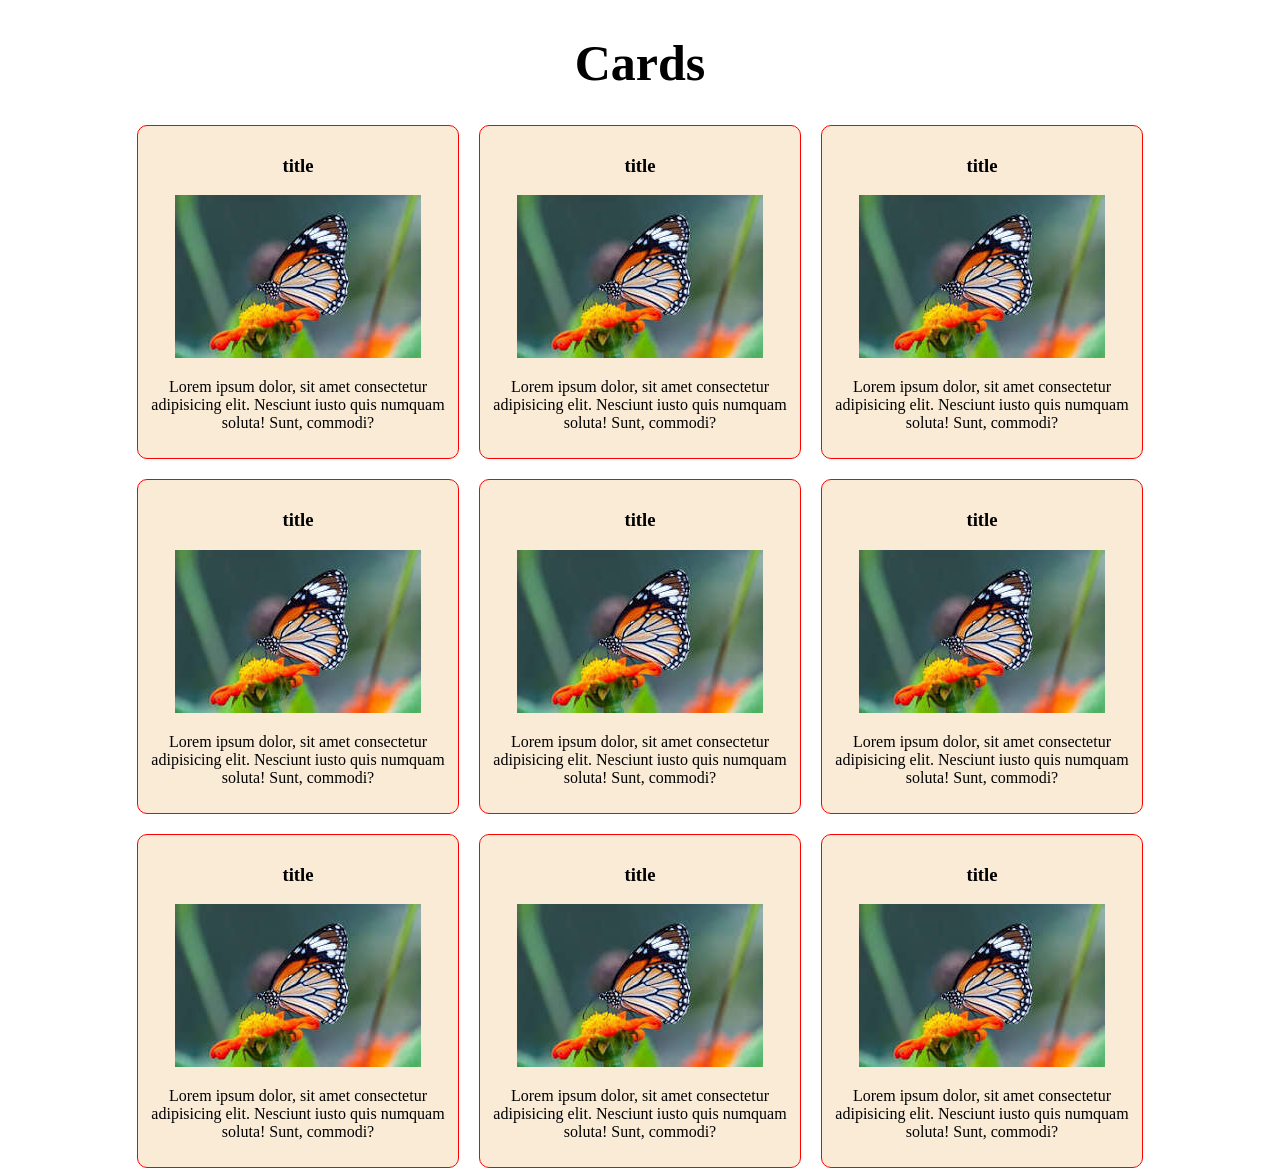
<file: html/flex.html>
<!doctype html>
<html lang="en">
  <head>
    <meta charset="UTF-8" />
    <meta name="viewport" content="width=device-width, initial-scale=1.0" />
    <title>Flex</title>
    <link rel="stylesheet" href="../CSS/style.css" />
  </head>
  <body>
    <h1>Cards</h1>
    <div class="cards-container">
      <!-- container for all cards -->
      <div class="card">
        <h3>title</h3>
        <img src="../public//download.jpg" alt="" />
        <p>
          Lorem ipsum dolor, sit amet consectetur adipisicing elit. Nesciunt
          iusto quis numquam soluta! Sunt, commodi?
        </p>
      </div>

      <div class="card">
        <h3>title</h3>
        <img src="../public//download.jpg" alt="" />
        <p>
          Lorem ipsum dolor, sit amet consectetur adipisicing elit. Nesciunt
          iusto quis numquam soluta! Sunt, commodi?
        </p>
      </div>

      <div class="card">
        <h3>title</h3>
        <img src="../public//download.jpg" alt="" />
        <p>
          Lorem ipsum dolor, sit amet consectetur adipisicing elit. Nesciunt
          iusto quis numquam soluta! Sunt, commodi?
        </p>
      </div>

      <div class="card">
        <h3>title</h3>
        <img src="../public//download.jpg" alt="" />
        <p>
          Lorem ipsum dolor, sit amet consectetur adipisicing elit. Nesciunt
          iusto quis numquam soluta! Sunt, commodi?
        </p>
      </div>
      <div class="card">
        <h3>title</h3>
        <img src="../public//download.jpg" alt="" />
        <p>
          Lorem ipsum dolor, sit amet consectetur adipisicing elit. Nesciunt
          iusto quis numquam soluta! Sunt, commodi?
        </p>
      </div>
      <div class="card">
        <h3>title</h3>
        <img src="../public//download.jpg" alt="" />
        <p>
          Lorem ipsum dolor, sit amet consectetur adipisicing elit. Nesciunt
          iusto quis numquam soluta! Sunt, commodi?
        </p>
      </div>
      <div class="card">
        <h3>title</h3>
        <img src="../public//download.jpg" alt="" />
        <p>
          Lorem ipsum dolor, sit amet consectetur adipisicing elit. Nesciunt
          iusto quis numquam soluta! Sunt, commodi?
        </p>
      </div>
      <div class="card">
        <h3>title</h3>
        <img src="../public//download.jpg" alt="" />
        <p>
          Lorem ipsum dolor, sit amet consectetur adipisicing elit. Nesciunt
          iusto quis numquam soluta! Sunt, commodi?
        </p>
      </div>
      <div class="card">
        <h3>title</h3>
        <img src="../public//download.jpg" alt="" />
        <p>
          Lorem ipsum dolor, sit amet consectetur adipisicing elit. Nesciunt
          iusto quis numquam soluta! Sunt, commodi?
        </p>
      </div>
    </div>
  </body>
</html>
</file>
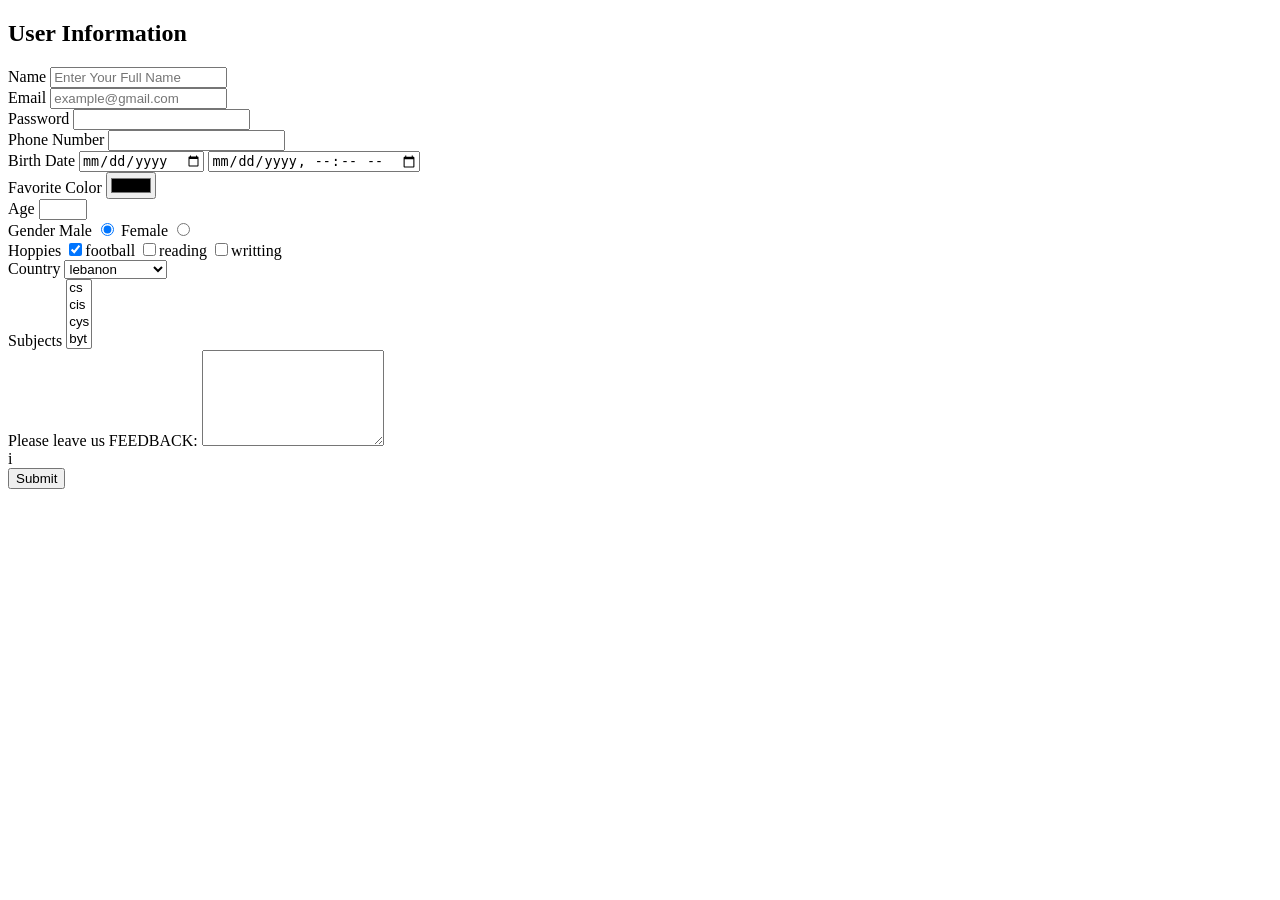
<file: html/form.html>
<!doctype html>
<html lang="en">
  <head>
    <meta charset="UTF-8" />
    <meta name="viewport" content="width=device-width, initial-scale=1.0" />
    <title>Form</title>
  </head>
  <body>
    <div>
      <form>
        <h2>User Information</h2>
        <div>
          <label for="userName">Name</label>
          <input
            type="text"
            name="userName"
            id="userName"
            required
            placeholder="Enter Your Full Name"
            minlength="3"
            maxlength="20"
          />
        </div>

        <div>
          <label for="email">Email</label>
          <input
            type="email"
            name="email"
            id="email"
            required
            placeholder="example@gmail.com"
          />
        </div>
        <div>
          <label for="password">Password</label>
          <input
            type="password"
            name="password"
            id="password"
            required
            minlength="8"
            maxlength="150"
          />
        </div>
        <div>
          <label for="phoneNumber">Phone Number</label>
          <input type="tel" name="phoneNumber" id="phoneNumber" />
        </div>
        <div>
          <label for="">Birth Date</label>
          <input type="date" name="" id="" />
          <input type="datetime-local" name="" id="" />
        </div>
        <div>
          <label for="color">Favorite Color</label>
          <input type="color" name="color" id="color" />
        </div>
        <div>
          <label for="age">Age</label>
          <input type="number" name="age" id="age" required min="15" max="50" />
        </div>

        <div>
          <span>Gender</span>

          <label for="male">Male</label>
          <input type="radio" name="gender" id="male" value="male" checked />

          <label for="female">Female</label>
          <input type="radio" name="gender" id="female" value="female" />
        </div>

        <div>
          <label for="hoppy">Hoppies</label>
          <input
            type="checkbox"
            name=""
            id=""
            value="football"
            checked
          />football
          <input type="checkbox" name="" id="" value="reading" />reading
          <input type="checkbox" name="" id="" value="writting" />writting
        </div>

        <div>
          <label for="">Country</label>
          <select name="" id="">
            <option value="jo">jordan</option>
            <option value="eg">egypt</option>
            <option value="lbn" selected>lebanon</option>
            <option value="ksa">saudei arabia</option>
          </select>
        </div>
        <div>
          <label for="">Subjects</label>
          <select multiple name="" id="">
            <option value="">cs</option>
            <option value="">cis</option>
            <option value="">cys</option>
            <option value="">byt</option>
          </select>
        </div>

        <div>
          <label for="">Please leave us FEEDBACK:</label>
          <textarea name="" id="" rows="6"></textarea>
        </div>

        <div>i</div>
        <button type="submit">Submit</button>
      </form>
    </div>
  </body>
</html>
</file>
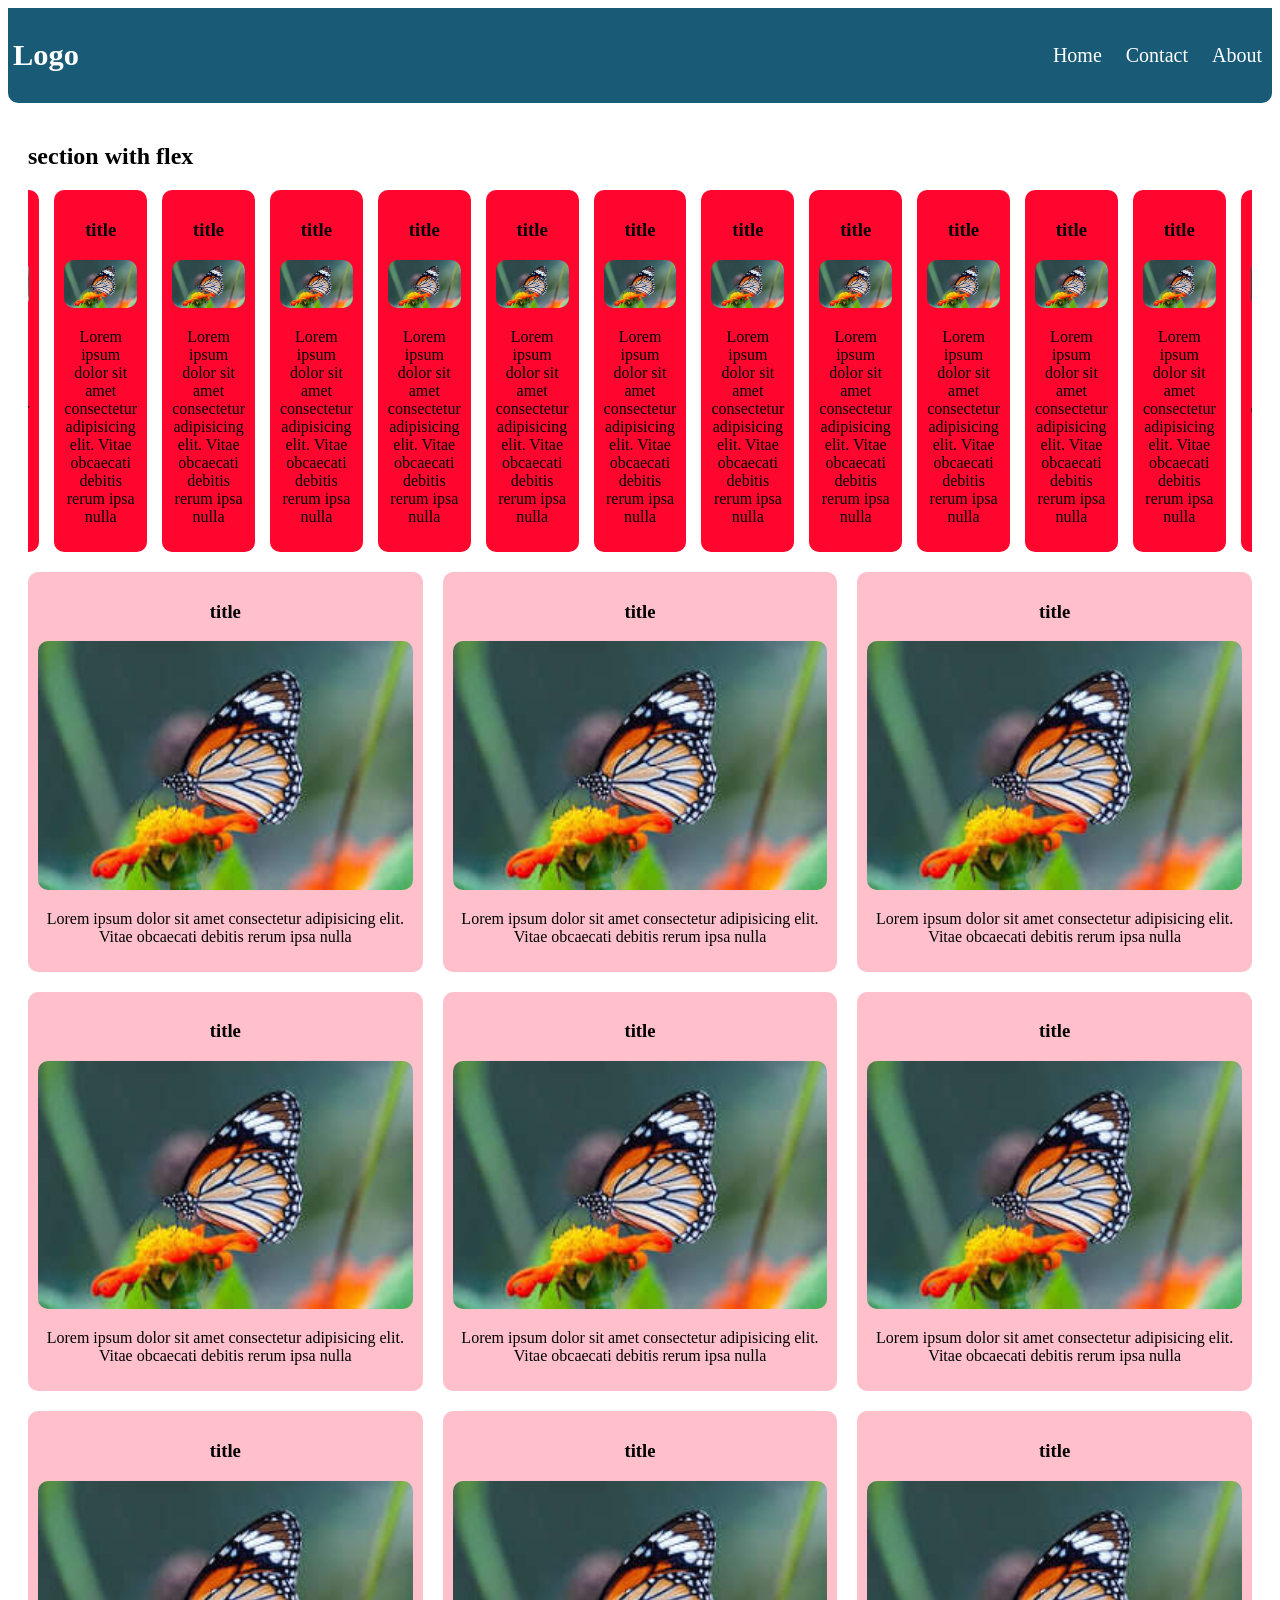
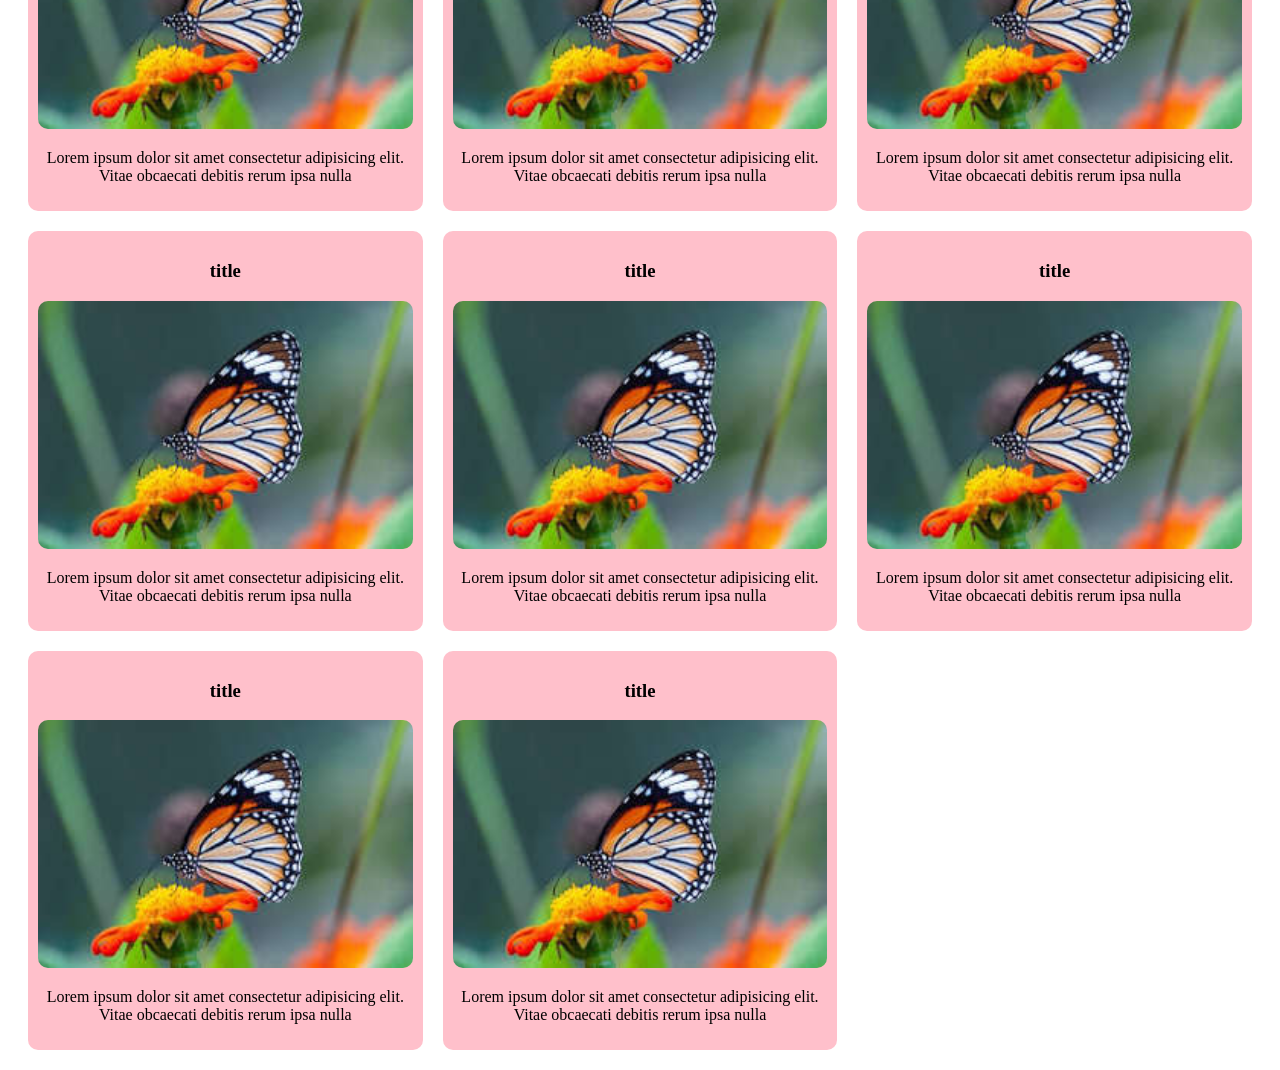
<file: html/grid.html>
<!doctype html>
<html lang="en">
  <head>
    <meta charset="UTF-8" />
    <meta name="viewport" content="width=device-width, initial-scale=1.0" />
    <title>Grid</title>
    <link rel="stylesheet" href="../CSS/grid.css" />
  </head>
  <body>
    <header>
      <nav class="nav">
        <h2>Logo</h2>
        <div class="nav-links">
          <a href="">Home</a>
          <a href="">Contact</a>
          <a href="">About</a>
        </div>
      </nav>
    </header>
    <div class="container">
      <h2>section with flex</h2>
      <div class="section-flex">
        <div class="card-flex">
          <h3 class="card-title">title</h3>
          <img class="card-media" src="../public/download.jpg" alt="" />
          <p class="card-conetnt">
            Lorem ipsum dolor sit amet consectetur adipisicing elit. Vitae
            obcaecati debitis rerum ipsa nulla
          </p>
        </div>

        <div class="card-flex">
          <h3 class="card-title">title</h3>
          <img class="card-media" src="../public/download.jpg" alt="" />
          <p class="card-conetnt">
            Lorem ipsum dolor sit amet consectetur adipisicing elit. Vitae
            obcaecati debitis rerum ipsa nulla
          </p>
        </div>

        <div class="card-flex">
          <h3 class="card-title">title</h3>
          <img class="card-media" src="../public/download.jpg" alt="" />
          <p class="card-conetnt">
            Lorem ipsum dolor sit amet consectetur adipisicing elit. Vitae
            obcaecati debitis rerum ipsa nulla
          </p>
        </div>

        <div class="card-flex">
          <h3 class="card-title">title</h3>
          <img class="card-media" src="../public/download.jpg" alt="" />
          <p class="card-conetnt">
            Lorem ipsum dolor sit amet consectetur adipisicing elit. Vitae
            obcaecati debitis rerum ipsa nulla
          </p>
        </div>

        <div class="card-flex">
          <h3 class="card-title">title</h3>
          <img class="card-media" src="../public/download.jpg" alt="" />
          <p class="card-conetnt">
            Lorem ipsum dolor sit amet consectetur adipisicing elit. Vitae
            obcaecati debitis rerum ipsa nulla
          </p>
        </div>

        <div class="card-flex">
          <h3 class="card-title">title</h3>
          <img class="card-media" src="../public/download.jpg" alt="" />
          <p class="card-conetnt">
            Lorem ipsum dolor sit amet consectetur adipisicing elit. Vitae
            obcaecati debitis rerum ipsa nulla
          </p>
        </div>
        <div class="card-flex">
          <h3 class="card-title">title</h3>
          <img class="card-media" src="../public/download.jpg" alt="" />
          <p class="card-conetnt">
            Lorem ipsum dolor sit amet consectetur adipisicing elit. Vitae
            obcaecati debitis rerum ipsa nulla
          </p>
        </div>
        <div class="card-flex">
          <h3 class="card-title">title</h3>
          <img class="card-media" src="../public/download.jpg" alt="" />
          <p class="card-conetnt">
            Lorem ipsum dolor sit amet consectetur adipisicing elit. Vitae
            obcaecati debitis rerum ipsa nulla
          </p>
        </div>
        <div class="card-flex">
          <h3 class="card-title">title</h3>
          <img class="card-media" src="../public/download.jpg" alt="" />
          <p class="card-conetnt">
            Lorem ipsum dolor sit amet consectetur adipisicing elit. Vitae
            obcaecati debitis rerum ipsa nulla
          </p>
        </div>
        <div class="card-flex">
          <h3 class="card-title">title</h3>
          <img class="card-media" src="../public/download.jpg" alt="" />
          <p class="card-conetnt">
            Lorem ipsum dolor sit amet consectetur adipisicing elit. Vitae
            obcaecati debitis rerum ipsa nulla
          </p>
        </div>
        <div class="card-flex">
          <h3 class="card-title">title</h3>
          <img class="card-media" src="../public/download.jpg" alt="" />
          <p class="card-conetnt">
            Lorem ipsum dolor sit amet consectetur adipisicing elit. Vitae
            obcaecati debitis rerum ipsa nulla
          </p>
        </div>
        <div class="card-flex">
          <h3 class="card-title">title</h3>
          <img class="card-media" src="../public/download.jpg" alt="" />
          <p class="card-conetnt">
            Lorem ipsum dolor sit amet consectetur adipisicing elit. Vitae
            obcaecati debitis rerum ipsa nulla
          </p>
        </div>
        <div class="card-flex">
          <h3 class="card-title">title</h3>
          <img class="card-media" src="../public/download.jpg" alt="" />
          <p class="card-conetnt">
            Lorem ipsum dolor sit amet consectetur adipisicing elit. Vitae
            obcaecati debitis rerum ipsa nulla
          </p>
        </div>
      </div>

      <div class="section-grid">
        <div class="card-grid">
          <h3 class="card-title">title</h3>
          <img class="card-media" src="../public/download.jpg" alt="" />
          <p class="card-conetnt">
            Lorem ipsum dolor sit amet consectetur adipisicing elit. Vitae
            obcaecati debitis rerum ipsa nulla
          </p>
        </div>
        <div class="card-grid">
          <h3 class="card-title">title</h3>
          <img class="card-media" src="../public/download.jpg" alt="" />
          <p class="card-conetnt">
            Lorem ipsum dolor sit amet consectetur adipisicing elit. Vitae
            obcaecati debitis rerum ipsa nulla
          </p>
        </div>
        <div class="card-grid">
          <h3 class="card-title">title</h3>
          <img class="card-media" src="../public/download.jpg" alt="" />
          <p class="card-conetnt">
            Lorem ipsum dolor sit amet consectetur adipisicing elit. Vitae
            obcaecati debitis rerum ipsa nulla
          </p>
        </div>
        <div class="card-grid">
          <h3 class="card-title">title</h3>
          <img class="card-media" src="../public/download.jpg" alt="" />
          <p class="card-conetnt">
            Lorem ipsum dolor sit amet consectetur adipisicing elit. Vitae
            obcaecati debitis rerum ipsa nulla
          </p>
        </div>
        <div class="card-grid">
          <h3 class="card-title">title</h3>
          <img class="card-media" src="../public/download.jpg" alt="" />
          <p class="card-conetnt">
            Lorem ipsum dolor sit amet consectetur adipisicing elit. Vitae
            obcaecati debitis rerum ipsa nulla
          </p>
        </div>
        <div class="card-grid">
          <h3 class="card-title">title</h3>
          <img class="card-media" src="../public/download.jpg" alt="" />
          <p class="card-conetnt">
            Lorem ipsum dolor sit amet consectetur adipisicing elit. Vitae
            obcaecati debitis rerum ipsa nulla
          </p>
        </div>
        <div class="card-grid">
          <h3 class="card-title">title</h3>
          <img class="card-media" src="../public/download.jpg" alt="" />
          <p class="card-conetnt">
            Lorem ipsum dolor sit amet consectetur adipisicing elit. Vitae
            obcaecati debitis rerum ipsa nulla
          </p>
        </div>
        <div class="card-grid">
          <h3 class="card-title">title</h3>
          <img class="card-media" src="../public/download.jpg" alt="" />
          <p class="card-conetnt">
            Lorem ipsum dolor sit amet consectetur adipisicing elit. Vitae
            obcaecati debitis rerum ipsa nulla
          </p>
        </div>
        <div class="card-grid">
          <h3 class="card-title">title</h3>
          <img class="card-media" src="../public/download.jpg" alt="" />
          <p class="card-conetnt">
            Lorem ipsum dolor sit amet consectetur adipisicing elit. Vitae
            obcaecati debitis rerum ipsa nulla
          </p>
        </div>
        <div class="card-grid">
          <h3 class="card-title">title</h3>
          <img class="card-media" src="../public/download.jpg" alt="" />
          <p class="card-conetnt">
            Lorem ipsum dolor sit amet consectetur adipisicing elit. Vitae
            obcaecati debitis rerum ipsa nulla
          </p>
        </div>
        <div class="card-grid">
          <h3 class="card-title">title</h3>
          <img class="card-media" src="../public/download.jpg" alt="" />
          <p class="card-conetnt">
            Lorem ipsum dolor sit amet consectetur adipisicing elit. Vitae
            obcaecati debitis rerum ipsa nulla
          </p>
        </div>
        <div class="card-grid">
          <h3 class="card-title">title</h3>
          <img class="card-media" src="../public/download.jpg" alt="" />
          <p class="card-conetnt">
            Lorem ipsum dolor sit amet consectetur adipisicing elit. Vitae
            obcaecati debitis rerum ipsa nulla
          </p>
        </div>
        <div class="card-grid">
          <h3 class="card-title">title</h3>
          <img class="card-media" src="../public/download.jpg" alt="" />
          <p class="card-conetnt">
            Lorem ipsum dolor sit amet consectetur adipisicing elit. Vitae
            obcaecati debitis rerum ipsa nulla
          </p>
        </div>
        <div class="card-grid">
          <h3 class="card-title">title</h3>
          <img class="card-media" src="../public/download.jpg" alt="" />
          <p class="card-conetnt">
            Lorem ipsum dolor sit amet consectetur adipisicing elit. Vitae
            obcaecati debitis rerum ipsa nulla
          </p>
        </div>
      </div>
    </div>
  </body>
</html>
</file>
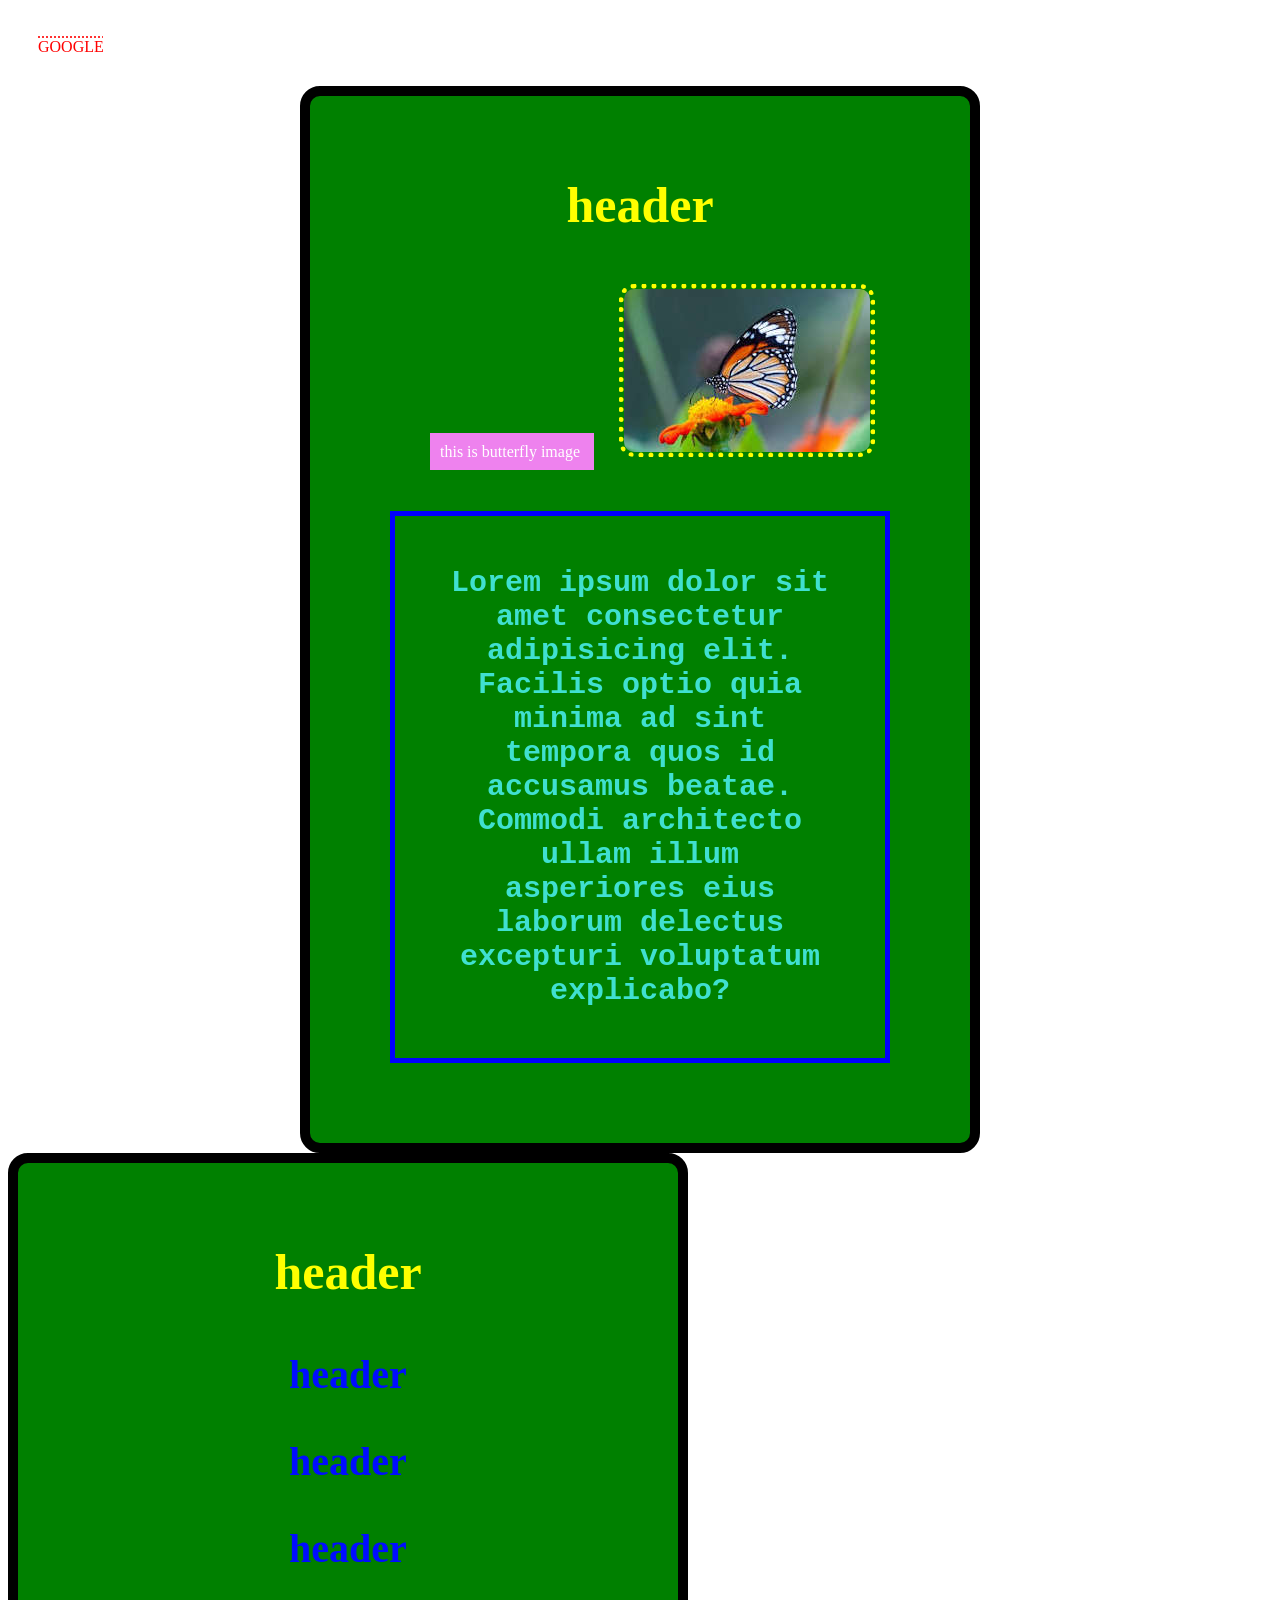
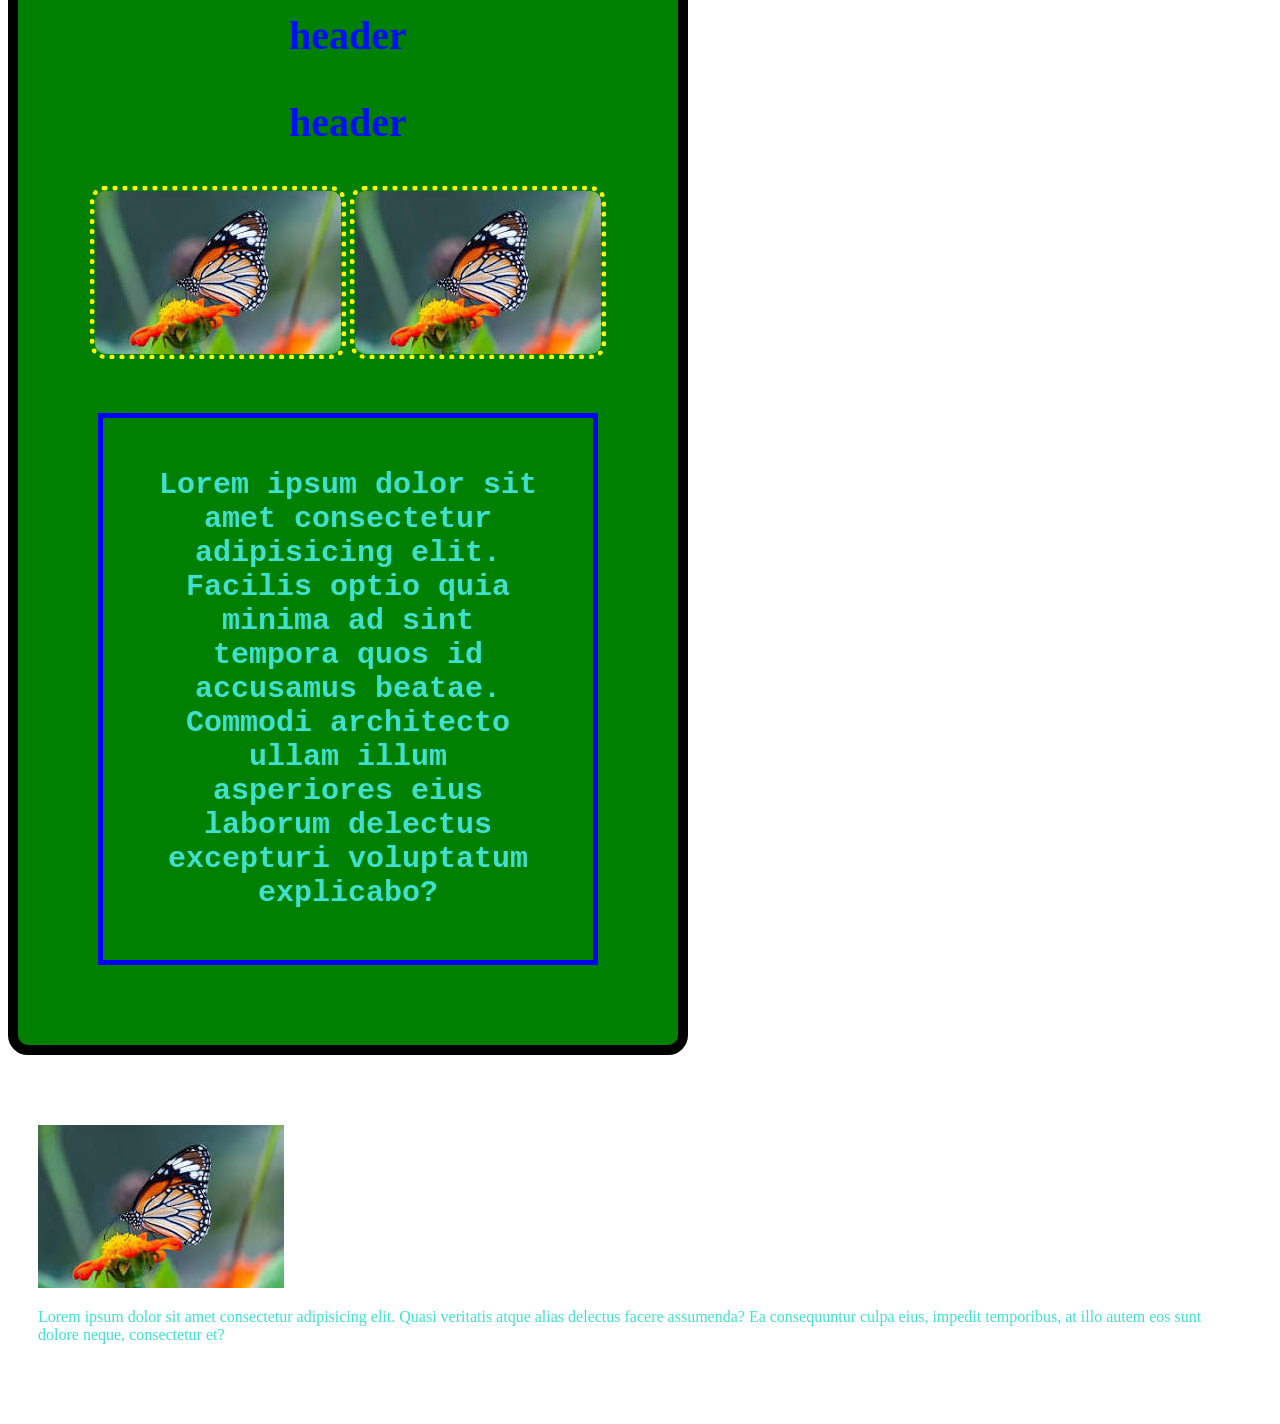
<file: html/home.html>
<!doctype html>
<html lang="en">
  <head>
    <meta charset="UTF-8" />
    <meta name="viewport" content="width=device-width, initial-scale=1.0" />
    <title>Document</title>
    <style>
      /* internal style */

      div {
        padding: 30px;
      }

      p {
        color: turquoise;
      }
      h3 {
        font-size: 40px;
        color: red;
      }
      h3 {
        font-size: 40px;
        color: rgb(0, 13, 255);
      }
      .header-1 {
        font-family: cursive;
        color: yellow;
      }
      .a {
        color: red;
        text-decoration: overline;
        text-decoration-style: dotted;
      }
    </style>
  </head>
  <body>
    <!-- inline style -->

    <div>
      <a class="a" href="www.google.com">GOOGLE</a>
    </div>
    <div
      style="
        background-color: green;
        color: white;
        text-align: center;
        width: 600px;
        /* border: 10px;
        border-style: hidden;
        border-color: black; */
        border: 10px solid black;
        border-radius: 20px;
        margin: auto;
      "
    >
      <h3 class="header-1" style="font-size: 50px">header</h3>

      <span style="background-color: violet; margin: 25px; padding: 10px">
        this is butterfly image
      </span>
      <img
        style="border: 5px dotted yellow; border-radius: 15px"
        src="../public/download.jpg"
        alt=""
      />
      <p
        style="
          font-size: 30px;
          font-family: monospace;
          font-weight: bolder;
          padding: 50px;
          margin: 50px;
          border: 5px solid blue;
        "
      >
        Lorem ipsum dolor sit amet consectetur adipisicing elit. Facilis optio
        quia minima ad sint tempora quos id accusamus beatae. Commodi architecto
        ullam illum asperiores eius laborum delectus excepturi voluptatum
        explicabo?
      </p>
    </div>

    <div
      style="
        background-color: green;
        color: white;
        text-align: center;
        width: 600px;
        /* border: 10px;
        border-style: hidden;
        border-color: black; */
        border: 10px solid black;
        border-radius: 20px;
      "
    >
      <h3 class="header-1" style="font-size: 50px">header</h3>
      <h3>header</h3>
      <h3>header</h3>
      <h3>header</h3>
      <h3>header</h3>
      <h3>header</h3>
      <!-- <span style="background-color: violet; margin: 25px; padding: 10px">
        this is butterfly image
      </span> -->
      <img
        style="border: 5px dotted yellow; border-radius: 15px"
        src="../public/download.jpg"
        alt=""
      />
      <img
        style="border: 5px dotted yellow; border-radius: 15px"
        src="../public/download.jpg"
        alt=""
      />
      <p
        style="
          font-size: 30px;
          font-family: monospace;
          font-weight: bolder;
          padding: 50px;
          margin: 50px;
          border: 5px solid blue;
        "
      >
        Lorem ipsum dolor sit amet consectetur adipisicing elit. Facilis optio
        quia minima ad sint tempora quos id accusamus beatae. Commodi architecto
        ullam illum asperiores eius laborum delectus excepturi voluptatum
        explicabo?
      </p>
    </div>

    <div>
      <h3></h3>
      <img src="../public/download.jpg" alt="" />
      <p>
        Lorem ipsum dolor sit amet consectetur adipisicing elit. Quasi veritatis
        atque alias delectus facere assumenda? Ea consequuntur culpa eius,
        impedit temporibus, at illo autem eos sunt dolore neque, consectetur et?
      </p>
    </div>
  </body>
</html>
</file>
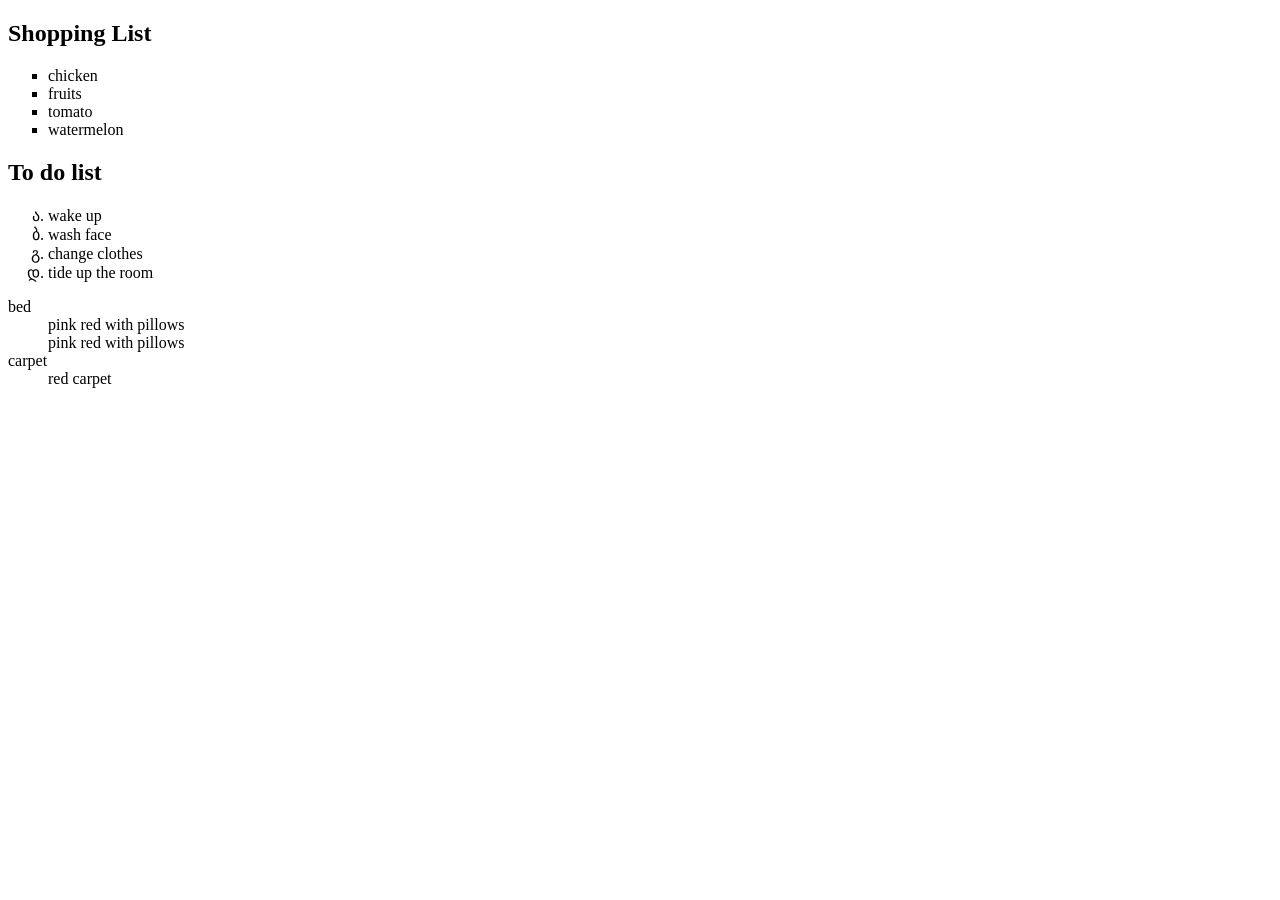
<file: html/list.html>
<!doctype html>
<html lang="en">
  <head>
    <meta charset="UTF-8" />
    <meta name="viewport" content="width=device-width, initial-scale=1.0" />
    <title>List</title>
  </head>
  <body>
    <div>
      <h2>Shopping List</h2>
      <ul style="list-style-type: square">
        <li>chicken</li>
        <li>fruits</li>
        <li>tomato</li>
        <li>watermelon</li>
      </ul>
    </div>

    <div>
      <h2>To do list</h2>
      <ol style="list-style-type: georgian">
        <li>wake up</li>
        <li>wash face</li>
        <li>change clothes</li>
        <li>tide up the room</li>
      </ol>
    </div>

    <div>
      <dl>
        <dt>bed</dt>
        <dd>pink red with pillows</dd>
        <dd>pink red with pillows</dd>

        <dt>carpet</dt>
        <dd>red carpet</dd>
      </dl>
    </div>
  </body>
</html>
</file>
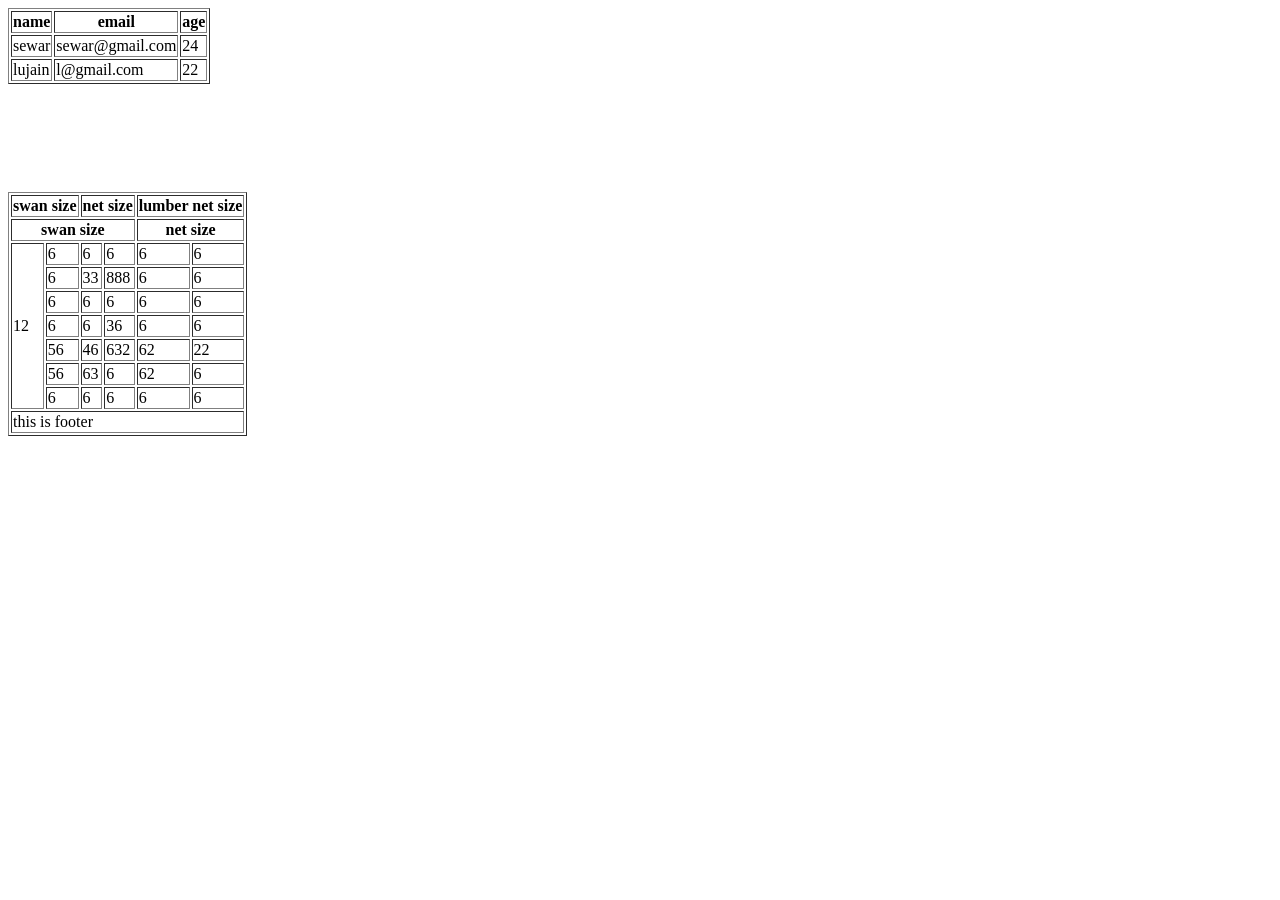
<file: html/table.html>
<!doctype html>
<html lang="en">
  <head>
    <meta charset="UTF-8" />
    <meta name="viewport" content="width=device-width, initial-scale=1.0" />
    <title>Table</title>
  </head>
  <body>
    <table border="1">
      <thead>
        <tr>
          <th>name</th>
          <th>email</th>
          <th>age</th>
        </tr>
      </thead>

      <tbody>
        <tr>
          <td>sewar</td>
          <td>sewar@gmail.com</td>
          <td>24</td>
        </tr>

        <tr>
          <td>lujain</td>
          <td>l@gmail.com</td>
          <td>22</td>
        </tr>
      </tbody>
    </table>
    <br />
    <br />
    <br />
    <br />
    <br />
    <br />
    <table border="1">
      <thead>
        <tr>
          <th colspan="2">swan size</th>

          <th colspan="2">net size</th>

          <th colspan="2">lumber net size</th>
        </tr>
        <tr>
          <th colspan="4">swan size</th>

          <th colspan="4">net size</th>
        </tr>
      </thead>
      <tbody>
        <tr>
          <td rowspan="7">12</td>
          <td>6</td>
          <td>6</td>
          <td>6</td>
          <td>6</td>
          <td>6</td>
        </tr>
        <tr>
          <td>6</td>
          <td>33</td>
          <td>888</td>
          <td>6</td>
          <td>6</td>
        </tr>
        <tr>
          <td>6</td>
          <td>6</td>
          <td>6</td>
          <td>6</td>
          <td>6</td>
        </tr>
        <tr>
          <td>6</td>
          <td>6</td>
          <td>36</td>
          <td>6</td>
          <td>6</td>
        </tr>
        <tr>
          <td>56</td>
          <td>46</td>
          <td>632</td>
          <td>62</td>
          <td>22</td>
        </tr>
        <tr>
          <td>56</td>
          <td>63</td>
          <td>6</td>
          <td>62</td>
          <td>6</td>
        </tr>
        <tr>
          <td>6</td>
          <td>6</td>
          <td>6</td>
          <td>6</td>
          <td>6</td>
        </tr>
      </tbody>
      <tfoot>
        <tr>
          <td colspan="6">this is footer</td>
        </tr>
      </tfoot>
    </table>
  </body>
</html>
</file>
<file: CSS/style.css>
.card {
  border: 1px solid red;
  padding: 10px;
  border-radius: 10px;
  background-color: antiquewhite;
  text-align: center;
  width: 300px;
}
h1 {
  text-align: center;
  font-size: 50px;
}
.cards-container {
  /* flex */
  display: flex;
  flex-direction: row;
  gap: 20px;
  flex-wrap: wrap;
  justify-content: center;
}
.test {
  display: flex;
  flex-direction: column;
  justify-content: center;
  padding: 20px;
  gap: 30px;
}

.test img {
  width: 500px;
  height: 500px;
}
</file>
<file: CSS/grid.css>
.container {
  margin: 10px;
  padding: 10px;
}
.nav {
  background-color: rgb(25, 91, 118);
  color: white;
  display: flex;
  flex-direction: row;
  flex-wrap: wrap;
  justify-content: space-between;
  align-items: center;
  border-bottom-right-radius: 10px;
  border-bottom-left-radius: 10px;
}
.nav h2 {
  padding: 5px;
  font-size: 1.9em;
}
.nav-links a {
  color: white;
  text-decoration: none;
  font-size: 20px;
  padding: 10px;
}

.section-flex {
  display: flex;
  flex-direction: row;
  flex-wrap: nowrap;
  overflow-x: scroll;
  scrollbar-width: 40px;
  scrollbar-color: blue;
  gap: 15px;
  justify-content: center;
  margin-top: 20px;
  margin-bottom: 20px;
  width: 100%;
}

.card-flex {
  background-color: pink;
  text-align: center;
  padding: 10px;
  border-radius: 10px;
  width: 25%;
  background-color: rgb(255, 6, 47);
}
.card-media {
  width: 100%;
  border-radius: 10px;
}
.card-grid {
  background-color: pink;
  text-align: center;
  padding: 10px;
  border-radius: 10px;
}
.card-conetnt {
  font-size: 100%;
}

.section-grid {
  display: grid;
  grid-template-columns: repeat(auto-fit, minmax(310px, 1fr));
  /* grid-template-columns: repeat(4, minmax(80px, 1fr)); */
  /* grid-template-columns: minmax(auto-fit, 1fr); */
  /* grid-auto-flow: column; */
  gap: 20px;
  justify-content: center;
}
</file>
